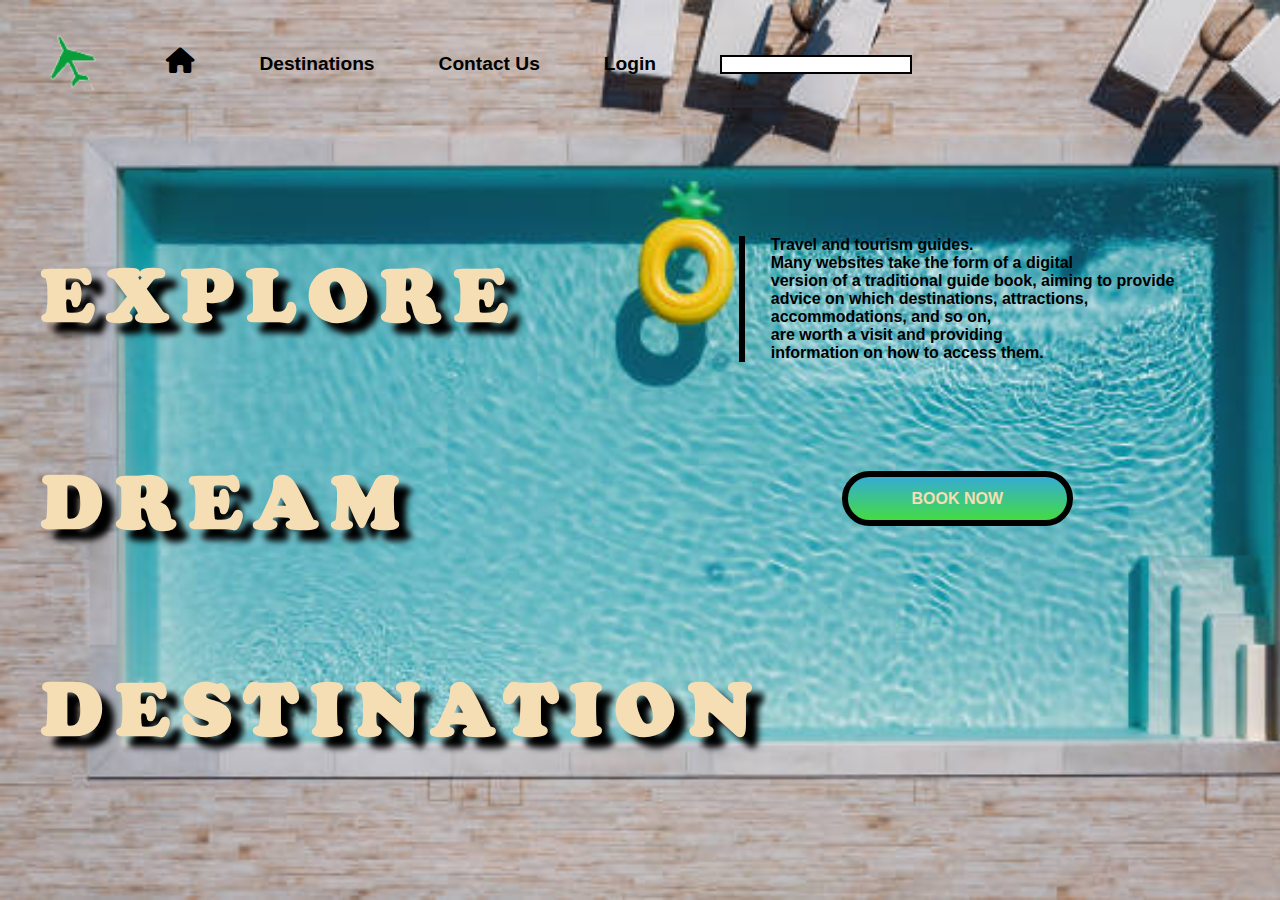
<file: index.html>
<!DOCTYPE html>
<html lang="en">

<head>
    <meta charset="UTF-8">
    <meta name="viewport" content="width=device-width, initial-scale=1.0">
    <link rel="stylesheet" href="style.css">
    <link rel="stylesheet" href="https://cdnjs.cloudflare.com/ajax/libs/font-awesome/6.5.1/css/all.min.css"/>
    <title>My Adventure: Home</title>
</head>


<body>
    <header class="header-main">
        <div>
            <a href="index.html"><img src="../images/logo.png" alt="Logo"></a>
        </div>
        <nav>
            <ul>
                <li><a class="a-1" href="index.html"><i class="fa fa-home"></i></a></li>
                <li><a class="a-1" href="Destination Page.html">Destinations</a></li>
                <li><a class="a-1" href="Contact US.html">Contact Us</a></li>
                <li><a class="a-1" href="LOGIN.html">Login</a></li>
                <li><input type="search"></li>
            </ul>
        </nav>
    </header>

    <aside>
        <h1><b>EXPLORE <br> DREAM <br>
                DESTINATION</b></h1>
        <div class="div-1">
            <div class="div-2">
                <p>Travel and tourism guides. <br> Many
                    websites take the form of a digital <br> version of a traditional guide book,
                    aiming to provide <br> advice on which destinations, attractions, <br> accommodations, and so on, <br> are
                    worth a visit and providing <br> information on how to access them.</p>
            </div>

          <div class="div-button-1"><a class="a-2" href="../html/Destination Page.html">BOOK NOW</a></div>


        </div>
    </aside>
</body>

</html>
</file>
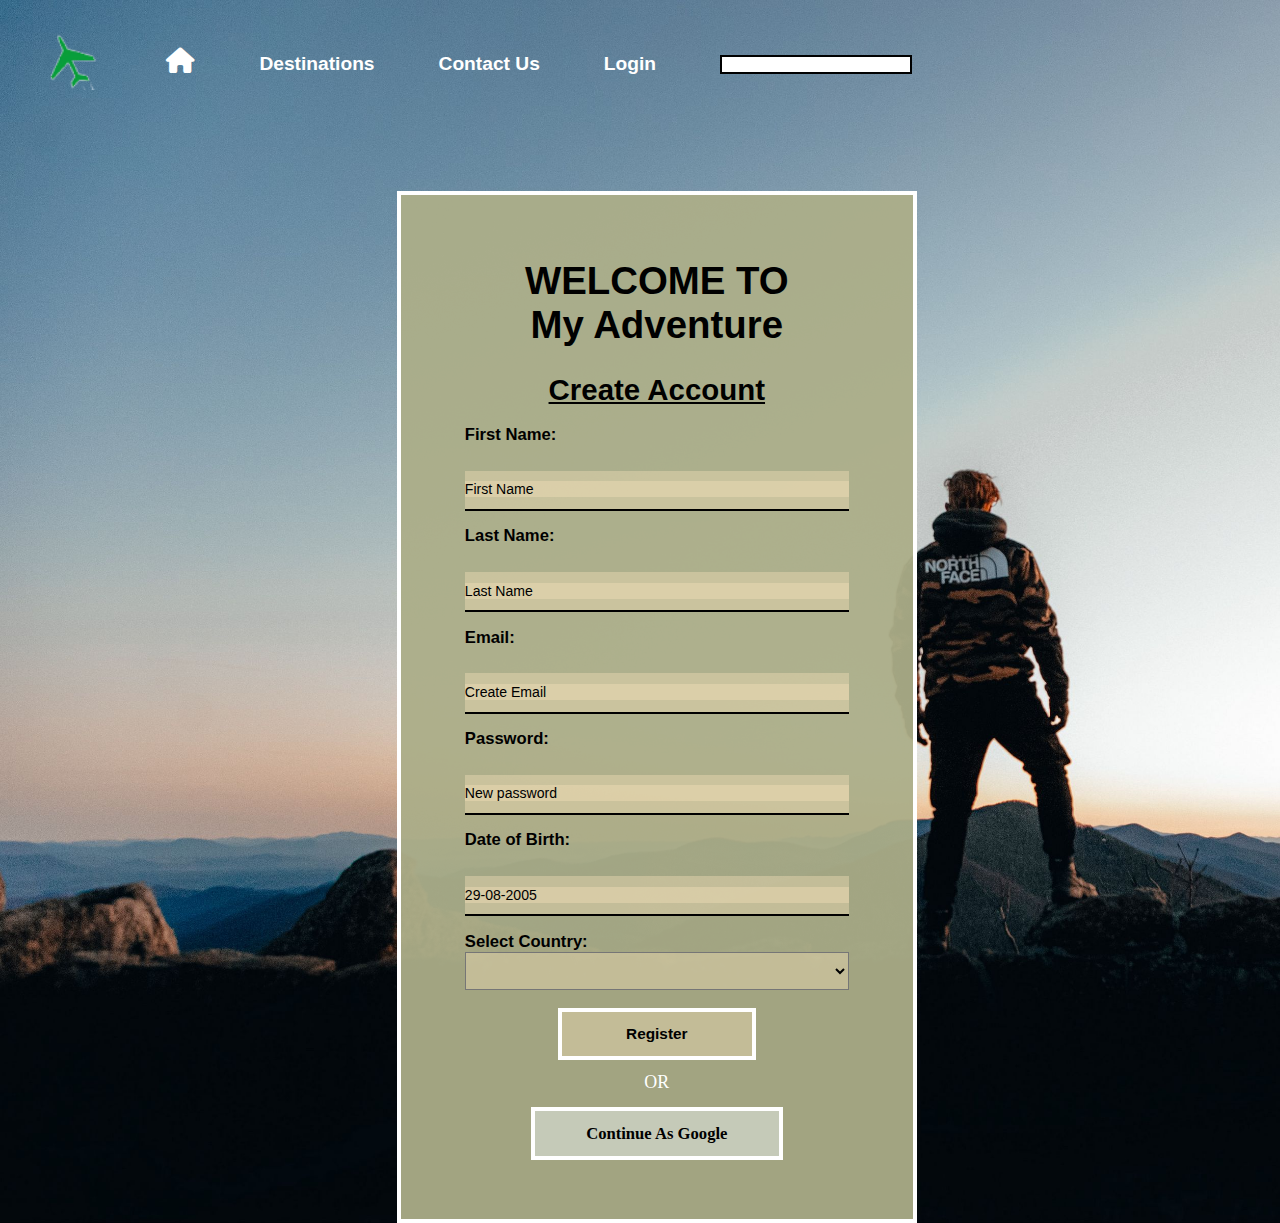
<file: Create one.html>
<!DOCTYPE html>
<html lang="en">

<head>
    <meta charset="UTF-8">
    <meta name="viewport" content="width=device-width, initial-scale=1.0">
    <link rel="stylesheet" href="create.css">
    <link rel="stylesheet" href="https://cdnjs.cloudflare.com/ajax/libs/font-awesome/6.5.1/css/all.min.css" />
    
    <title>Create Account</title>
</head>

<body>
    <header class="header-main">
        <div>
            <a href="index.html"><img src="../images/logo.png" alt="Logo"></a>
        </div>
        <nav>
            <ul>
                <li><a class="a-1" href="index.html"><i class="fa fa-home"></i></a></li>
                <li><a class="a-1" href="Destination Page.html">Destinations</a></li>
                <li><a class="a-1" href="Contact US.html">Contact Us</a></li>
                <li><a class="a-1" href="LOGIN.html">Login</a></li>
                <li><input type="search"></li>
            </ul>
        </nav>
    </header>
    <form class="create-form">
        <h1>WELCOME TO <br> My Adventure</h1>
        <h2><u>Create Account</u></h2>
        <br>
        <div class="lab-in-div">
            <label for="name">First Name:</label>
        <input type="text" placeholder="First Name">
        <br>
        <label for="name">Last Name:</label>
        <input type="text" placeholder="Last Name">
        <br>
        <label for="email">Email:</label>
        <input type="email" placeholder="Create Email" required>
        <br>
        <label for="password"> Password:</label>
        <input type="password" placeholder="New password" required maxlength="8">
        <br>
        <label for="Date of Birth">Date of Birth:</label>
        <input type="text" placeholder="29-08-2005">
        <br>
        <label for="country">Select Country:</label>
        <select name="" id="">
            <option value=""></option>
            <option value="">Pakistan</option>
            <option value="">India</option>
            <option value="">UAE</option>
            <option value="">USA</option>
            <option value="">CANADA</option>
            <option value="">PORTUGAL</option>
            <option value="">BRAZIL</option>
            <option value="">CHINA</option>
            <option value="">JAPAN</option>
        </select>
        </div>

        <br>
        <button>Register</button>
        <br>
       <p>OR</p>
        <br>
        <a href="https://myaccount.google.com/">Continue As Google</a>
    </form>
</body>

</html>
</file>
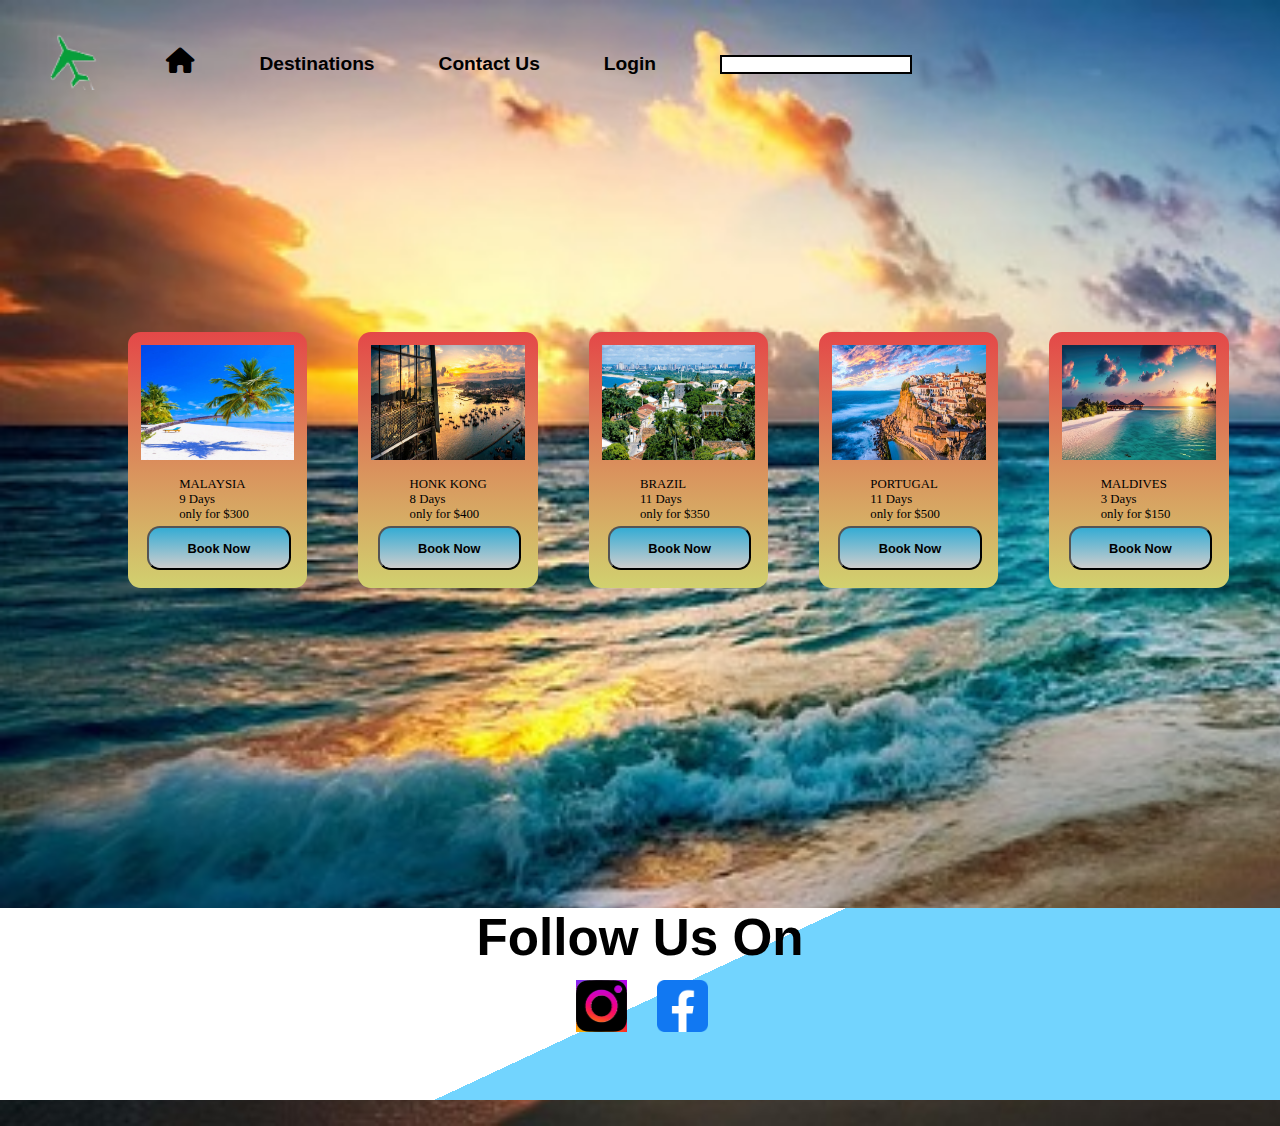
<file: Destination Page.html>
<!DOCTYPE html>
<html lang="en">

<head>
    <meta charset="UTF-8">
    <meta name="viewport" content="width=device-width, initial-scale=1.0">
    <link rel="stylesheet" href="https://cdnjs.cloudflare.com/ajax/libs/font-awesome/6.5.1/css/all.min.css" />
    <link rel="stylesheet" href="Destination.css">
    <title>My Adventure: Destination</title>

</head>

<body>
    <header class="header-main">
        <div>
            <a href="index.html"><img src="../images/logo.png" alt="Logo"></a>
        </div>
        <nav>
            <ul>
                <li><a class="a-1" href="index.html"><i class="fa fa-home"></i></a></li>
                <li><a class="a-1" href="Destination Page.html">Destinations</a></li>
                <li><a class="a-1" href="Contact US.html">Contact Us</a></li>
                <li><a class="a-1" href="LOGIN.html">Login</a></li>
                <li><input type="search"></li>
            </ul>
        </nav>
    </header>
    <!-- <main class="main-1"> -->

        <div class="main-pic-div-1">
            <div class="pic-div-1">
                <img class="img-1" src="../images/pic 2.webp" alt="">
                <p class="p-1">MALAYSIA <br>9 Days <br>only for $300 </p>
                <button class="pic-button-1">Book Now</button>
            </div>
            <div class="pic-div-2">
               <img class="img-1" src="../images/honkong.jpg" alt="">
                <p class="p-2">HONK KONG <br>8 Days <br>only for $400 </p>
                <button class="pic-button-1">Book Now</button>
            </div>
            <div class="pic-div-3">
                <img class="img-1" src="../images/Brazil.jpg" alt="">
                <p class="p-3">BRAZIL <br>11 Days <br>only for $350</p>
                <button class="pic-button-1">Book Now</button>
            </div>
            <div class="pic-div-4">
                <img class="img-1" src="../images/portugal.jpg" alt="">
                <p class="p-4">PORTUGAL <br>11 Days <br>only for $500</p>
                <button class="pic-button-1">Book Now</button>
            </div>
            <div class="pic-div-5">
                <img class="img-1" src="../images/maldive.avif" alt="">
                <p class="p-5">MALDIVES <br>3 Days <br>only for $150</p>
                <button class="pic-button-1">Book Now</button>
            </div>
        </div>
    <!-- </main> -->
<footer class="main-footer">
    <h1>Follow Us On</h1>
    <a href="#"><img class="insta-color" src="../images/insta color.jpg" alt=""></a>
    <a href="#"><img class="facebook-color" src="../images/facebook-color.png" alt=""></a>

</footer>

</body>

</html>
</file>
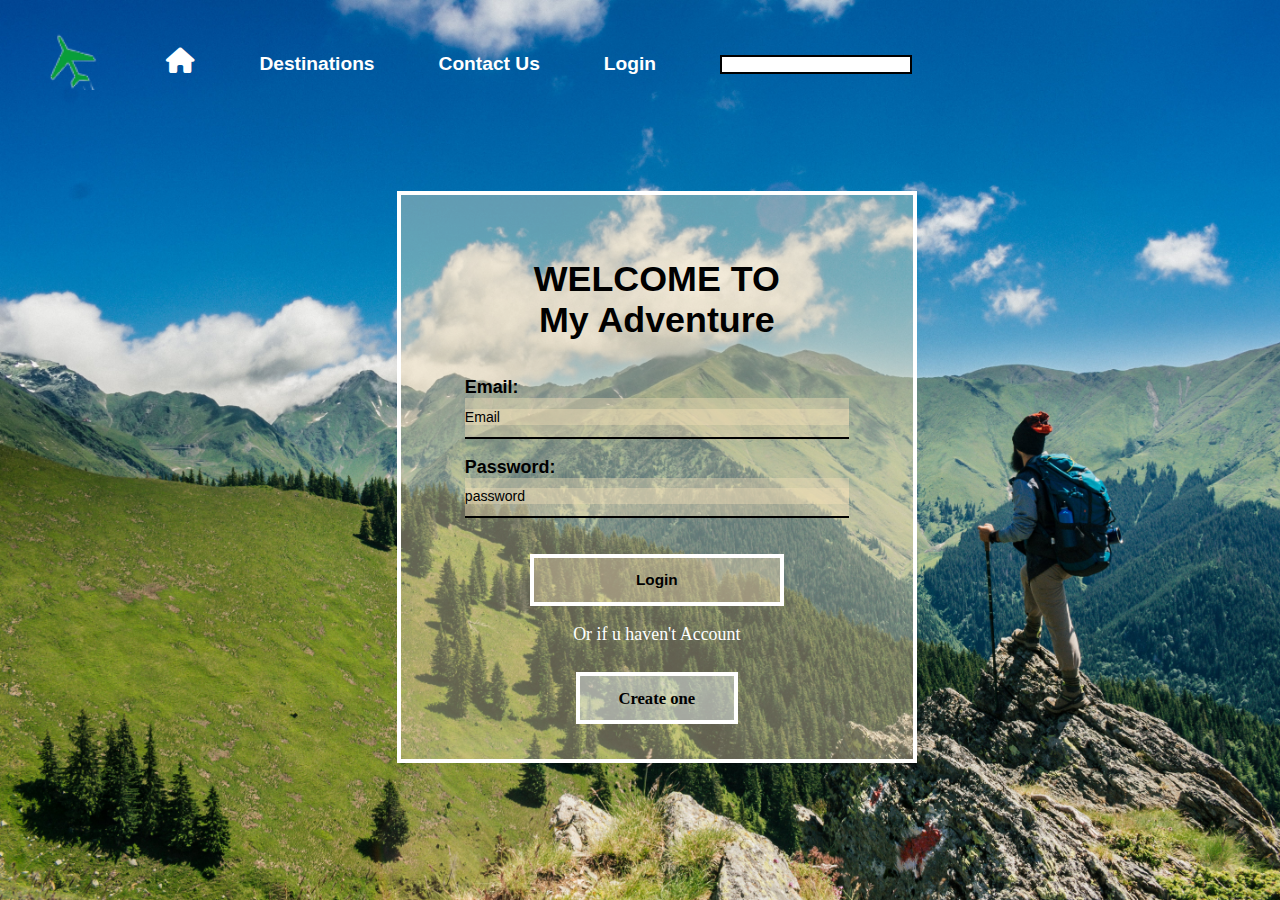
<file: LOGIN.html>
<!DOCTYPE html>
<html lang="en">

<head>
    <meta charset="UTF-8">
    <meta name="viewport" content="width=device-width, initial-scale=1.0">
    <link rel="stylesheet" href="login.css">
    <link rel="stylesheet" href="https://cdnjs.cloudflare.com/ajax/libs/font-awesome/6.5.1/css/all.min.css" />
    <title>My Adventure: Login</title>
</head>


<body >
    <header class="header-main">
        <div>
            <a href="index.html"><img src="../images/logo.png" alt="Logo"></a>
        </div>
        <nav>
            <ul>
                <li><a class="a-1" href="index.html"><i class="fa fa-home"></i></a></li>
                <li><a class="a-1" href="Destination Page.html">Destinations</a></li>
                <li><a class="a-1" href="Contact US.html">Contact Us</a></li>
                <li><a class="a-1" href="LOGIN.html">Login</a></li>
                <li><input type="search"></li>
            </ul>
        </nav>
    </header>

    <form class="main-form">
        <h2>WELCOME TO <br> My Adventure</h2>
        <br><br>
        <div>
            <label for="email">Email:</label>
            <input type="email" placeholder="Email" required>
            <br><br>
            <label for="password">Password:</label>
            <input type="password" placeholder="password" required maxlength="8">
        </div>
        <br><br>
        <button>Login</button>
        <br><br>
        <p>Or if u haven't Account</p>
        <br>
        <a href="Create one.html">Create one</a>
    </form>
</body>

</html>
</file>
<file: style.css>
@font-face {
    font-family: arham;
    src: url(../images/COOPBL.TTF);
}


* {
    padding: 0%;
    margin: 0%;
}

body,
html {
    min-height: 100%;
}

body {


    background-image: url(../images/back-pic-1.jpeg);
    background-size: cover;
    background-repeat: no-repeat;

}

.header-main {
    width: 100%;
    height: 17vh;
    margin-top: 1vw;
    display: flex;

    div {
        padding-left: 3vw;

        img {
            width: 5vw;
            padding-top: 1.2vw;
            /* border-radius: 90vw; */
        }
    }

    ul {
        list-style: none;
        display: flex;
        line-height: 8vw;

        li {
            margin-left: 5vw;

            a {
                font-family: 'Lucida Sans', 'Lucida Sans Regular', 'Lucida Grande', 'Lucida Sans Unicode', Geneva, Verdana, sans-serif;
               color: rgb(0, 0, 0);
                font-size: 1.5vw;
                font-weight: bold;
                text-decoration: none;

                i {
                    font-size: 2vw;
                }

            }

            input {
                width: 15vw;
                border: solid 0.2vw black;
            }

        }
    }
}

.a-1:hover {
    transition-duration: 0.1s;
    background-color: rgb(255, 255, 255);
   box-shadow: 0vw 0vw 7vw 1vw rgb(134, 216, 243);
    color: rgb(0, 0, 0);
    padding: 2vw;
    border-radius: 25vw;
}

aside {
    display: flex;

    h1 {

        /* color: rgb(255, 255, 255); */
        color: wheat;
        text-shadow: 12px 11px 6px black;
        /* font-family: Impact, 'Arial Narrow Bold', sans-serif; */
        font-family: arham;
        font-size: 6vw;
        letter-spacing: 1vw;
        margin-left: 3.2vw;
        margin-top: 2vw;
        line-height: 23vh;

    }

    .div-2 {
        margin-left: -2vw;
        border-left: 0.5vw solid;
        border-color: black;
        width: 40vw;
        height: fit-content;
        margin-top: 5.5vw;

        p {
            color: rgb(0, 0, 0);
            text-shadow: 9px 24px 8px rgb(255, 250, 250);
            margin-left: 2vw;
            font-weight: bold;
            font-family: 'Segoe UI', Tahoma, Geneva, Verdana, sans-serif;
        }

    }

}

.div-button-1 {
    margin-top: 10vw;
}

.a-2 {
    font-family: Arial, Helvetica, sans-serif;
    font-weight: bolder;
    padding: 1vw 5vw;
    margin: 4vw 0vw 0vw 6vw;
    border-radius: 3vw;
    background-image: linear-gradient(rgb(53, 172, 212), rgb(68, 219, 68));
    border: solid 0.5vw black;
    cursor: pointer;
    text-decoration: none;
    color: wheat;

}





.a-2:hover {
    background-image: linear-gradient(rgb(235, 61, 61), rgb(108, 235, 108));
    color: antiquewhite;
    padding: 1vw 8vw;
}

@media only screen and (max-width:600px) {
    body {
        background-image: url(../images/back-pic-1.jpeg);
        background-size: cover;

    }

    .header-main {
        display: grid;
        height: fit-content;
        width: fit-content;

        ul {

            display: grid;

            .a-1 {
                font-size: 3vw;

                i {
                    font-size: 3vw;
                }
            }

            input {
                width: 3vw;
                height: 3vw;
            }
        }

    }

    aside {
        display: flex;

        h1 {
            line-height: 15vw;
        }

        .div-2 {
            width: 40vw;
            height: 27vw;

            p {
                font-size: 2vw;
            }
        }

        .div-button-1 {
            margin-bottom: 10vw;
        }

        .a-2 {
            font-size: 2vw;
            padding: 1vw 3vw;
            margin-top: 1vw;
        }
    }
}
</file>
<file: create.css>
* {
    padding: 0%;
    margin: 0%;
}

body,
html {
    min-height: 100%;
}



body {
    background-image: url(../images/createone\ image.jpg);
    background-repeat: no-repeat;
    background-size: cover;

}




.header-main {
    width: 100%;
    height: 17vh;
    margin-top: 1vw;
    display: flex;

    div {
        padding-left: 3vw;

        img {
            width: 5vw;
            padding-top: 1.2vw;
            /* border-radius: 90vw; */
        }
    }

    ul {
        list-style: none;
        display: flex;
        line-height: 8vw;

        li {
            margin-left: 5vw;

            a {
                font-family: 'Lucida Sans', 'Lucida Sans Regular', 'Lucida Grande', 'Lucida Sans Unicode', Geneva, Verdana, sans-serif;
                color: rgb(255, 255, 255);
                font-size: 1.5vw;
                font-weight: bold;
                text-decoration: none;

                i {
                    font-size: 2vw;
                }

            }

            input {
                width: 15vw;
                border: solid 0.2vw black;
            }

        }
    }
}

.a-1:hover {
    transition-duration: 0.1s;
    background-color: rgb(11, 174, 183);
    box-shadow: 0vw 0vw 7vw 1vw lightblue;
    color: rgb(0, 0, 0);
    padding: 2vw;
    border-radius: 25vw;
}

.create-form {
    margin: 2vw 0vw 0vw 31vw;
    padding: 5vw;
    background-color: rgba(171, 173, 136, 0.944);
    width: 30vw;
    height: 70vw;
    text-align: center;
    border: 4px solid white;

    h1 {
        font-weight: bolder;
        font-family: 'Segoe UI', Tahoma, Geneva, Verdana, sans-serif;
        font-size: 3vw;
    }


    h2 {
        margin-top: 2vw;
        font-weight: bolder;
        font-family: 'Segoe UI', Tahoma, Geneva, Verdana, sans-serif;
        font-size: 2.3vw;

    }

    .lab-in-div {
        text-align: left;

        label {
            font-size: 1.3vw;
            font-weight: bolder;
            font-family: 'Segoe UI', Tahoma, Geneva, Verdana, sans-serif;

        }

        input {
            margin-bottom: 1.2vw;
            margin-top: 2vw;
            width: 30vw;
            height: 3vw;
            background-color: rgba(245, 224, 184, .4);

            border: 0;
            border-bottom: 2px solid black;
        }

    }

    ::placeholder {
        color: black;
        font-size: 1.1vw;
        background-color: rgba(245, 224, 184, .4);

    }

    select {
        width: 30vw;
        height: 3vw;
        background-color: rgba(245, 224, 184, .4);

    }

    button {
        padding: 1vw 5vw;
        background-color: rgba(245, 224, 184, .4);
        border: 4px solid white;
        font-size: 1.2vw;
        font-weight: bold;
        font-family: 'Segoe UI', Tahoma, Geneva, Verdana, sans-serif;
        cursor: pointer;
    }

    p {
        color: #fff;
        font-size: 1.4vw;
        padding-top: 1vw;
        padding-bottom: 1vw;
    }

    a {
        font-size: 1.3vw;
        margin: 0vw 0vw 0vw 0vw;
        padding: 1vw 4vw;
        color: black;
        font-weight: bolder;
        background-color: rgba(232, 239, 239, .5);
        border: 4px solid rgb(255, 255, 255);
        text-decoration: none;
    }


}

@media only screen and (max-width:600px) {

    .header-main {
        display: grid;
        height: fit-content;
        width: fit-content;

        ul {

            display: grid;

            .a-1 {
                font-size: 3vw;

                i {
                    font-size: 3vw;
                }
            }

            input {
                width: 3vw;
                height: 3vw;
            }
        }

    }

    .create-form {
        height: fit-content;
        margin-top: -25vw;

        option {
            font-size: 2vw;
        }

        button {
            margin-top: 0vw;
            margin-bottom: 0vw;
        }

        p {
            padding-bottom: 0vw;
        }

        a {
            font-size: 2vw;
            padding: 1vw 2vw;
        }






    }
}

@media only screen and (min-width:600px) and (max-width:1184px) {
    .create-form {
        height: fit-content;
    }

}
</file>
<file: Destination.css>
* {
    padding: 0;
    margin: 0%;
}

body,
html {
    min-height: 100%;
}

body {
    background-image: url(../images/beach\ destination.jpg);
    background-size: cover;
    background-repeat: no-repeat;

}

.header-main {
    width: 100%;
    height: 17vh;
    margin-top: 1vw;
    display: flex;

    div {
        padding-left: 3vw;

        img {
            width: 5vw;
            padding-top: 1.2vw;
            /* border-radius: 90vw; */
        }
    }

    ul {
        list-style: none;
        display: flex;
        line-height: 8vw;

        li {
            margin-left: 5vw;

            a {
                font-family: 'Lucida Sans', 'Lucida Sans Regular', 'Lucida Grande', 'Lucida Sans Unicode', Geneva, Verdana, sans-serif;
                color: black;
                font-size: 1.5vw;
                font-weight: bold;
                text-decoration: none;

                i {
                    font-size: 2vw;
                }

            }

            input {
                width: 15vw;
                border: solid 0.2vw black;
            }
        }
    }
}

.a-1:hover {
    transition-duration: 0.1s;
    background-image: linear-gradient(rgb(252, 72, 72), rgb(252, 252, 112));
    box-shadow: 0vw 0vw 2vw 0.2vw rgb(59, 229, 252);
    color: azure;
    padding: 2vw;
    border-radius: 25vw;
}

.main-pic-div-1 {
    margin-left: 6vw;
    margin-top: 13vw;
    display: flex;

    .pic-div-1,
    .pic-div-2,
    .pic-div-3,
    .pic-div-4,
    .pic-div-5,
    .pic-div-6 {

        border-radius: 1vw;
        background-image: linear-gradient(rgb(228, 72, 72), rgb(209, 209, 111));
        width: 14vw;
        height: 20vw;
        margin-left: 4vw;

        .p-1,
        .p-2,
        .p-3,
        .p-4,
        .p-5 {
            margin: 0vw 0vw 0vw 4vw;
            color: rgb(0, 0, 0);
            font-size: 1vw;
        }

        .img-1 {
            margin: 1vw 0vw 1vw 1vw;
            width: 12vw;
            height: 9vw;
        }

        .pic-button-1 {
            cursor: pointer;
            font-size: 1vw;
            font-weight: bold;
            padding: 1vw 3vw;
            margin: 0.3vw 0vw 0vw 1.5vw;
            background-image: linear-gradient(rgb(53, 172, 212), rgb(205, 205, 205));
            border-radius: 1vw;
        
        
        }
    }
}

.main-footer {
    margin-top: 25vw;
    margin-bottom: 2vw;
    width: 100%;
    height: 15vw;
    /* background-color: black; */
    background-image: linear-gradient(-25deg, rgb(114, 212, 254) 50%, rgb(255, 255, 255) 50%);



    h1 {
        font-size: 4vw;
        font-family: 'Segoe UI', Tahoma, Geneva, Verdana, sans-serif;
        color: rgb(0, 0, 0);
        text-align: center;
    }

    .insta-color {
        width: 4vw;
        margin-left: 45vw;
        margin-top: 1vw;
        margin-right: 2vw;
    }

    .facebook-color {
        width: 4vw;
    }
}

@media only screen and (max-width:600px) {

    .header-main {
        display: grid;
        height: fit-content;
        width: fit-content;

        ul {
            display: grid;

            .a-1 {
                font-size: 3vw;

                i {
                    font-size: 3vw;
                }
            }

            input {
                width: 3vw;
                height: 3vw;
            }
        }
    }

    .main-pic-div-1 {
        margin-top: 0vw;
        display: inline-block;

        .pic-div-1,
        .pic-div-2,
        .pic-div-3,
        .pic-div-4,
        .pic-div-5,
        .pic-div-6 {
            width: 30vw;
            height: 50vw;
            margin-left: 40vw;
            margin-bottom: 6vw;



            .img-1 {
                margin: 1vw 0vw 1vw 1vw;
                width: 28vw;
                height: 20vw;

            }

            .p-1,
            .p-2,
            .p-3,
            .p-4,
            .p-5 {
                margin-top: 3vw;
                margin-left: 6vw;
                font-size: 3vw;
                font-weight: bolder;

            }

            .pic-button-1 {
                margin-top: 4vw;
                font-size: 2.5vw;
                padding: 2vw 7vw;
            }


        }

    }


}
</file>
<file: login.css>
* {
    padding: 0%;
    margin: 0%;
}

body,
html {
    min-height: 100%;
}



body {
    background-image: url(../images/login\ back\ photo.jpg);
    background-repeat: no-repeat;
    background-size: cover;

}




.header-main {
    width: 100%;
    height: 17vh;
    margin-top: 1vw;
    display: flex;

    div {
        padding-left: 3vw;

        img {
            width: 5vw;
            padding-top: 1.2vw;
            /* border-radius: 90vw; */
        }
    }

    ul {
        list-style: none;
        display: flex;
        line-height: 8vw;

        li {
            margin-left: 5vw;

            a {
                font-family: 'Lucida Sans', 'Lucida Sans Regular', 'Lucida Grande', 'Lucida Sans Unicode', Geneva, Verdana, sans-serif;
                color: rgb(255, 255, 255);
                font-size: 1.5vw;
                font-weight: bold;
                text-decoration: none;

                i {
                    font-size: 2vw;
                }

            }

            input {
                width: 15vw;
                border: solid 0.2vw black;
            }

        }
    }
}

.a-1:hover {
    transition-duration: 0.1s;
    background-color: black;
    box-shadow: 0vw 0vw 7vw 1vw lightblue;
    color: beige;
    padding: 2vw;
    border-radius: 25vw;
}

.main-form {
    margin: 2vw 0vw 0vw 31vw;
    padding: 5vw;
    background-color: rgba(245, 224, 184, .4);
    width: 30vw;
    height: 34vw;
    text-align: center;
    border: 4px solid white;





    h2 {

        font-weight: bolder;
        font-family: 'Segoe UI', Tahoma, Geneva, Verdana, sans-serif;
        font-size: 2.8vw;
    }

    div {
        text-align: left;

        label {
            font-size: 1.4vw;
            font-weight: bold;
            font-family: 'Segoe UI', Tahoma, Geneva, Verdana, sans-serif;

        }

        input {
            width: 30vw;
            height: 3vw;
            background-color: rgba(245, 224, 184, .4);

            border: 0;
            border-bottom: 2px solid black;
        }

    }

    ::placeholder {
        color: black;
        font-size: 1.1vw;
        background-color: rgba(245, 224, 184, .4);

    }

    button {
        padding: 1vw 8vw;
        background-color: rgba(245, 224, 184, .4);
        border: 4px solid white;
        font-size: 1.2vw;
        font-weight: bold;
        font-family: 'Segoe UI', Tahoma, Geneva, Verdana, sans-serif;
        cursor: pointer;
    }

    p {
        color: #fff;
        font-size: 1.4vw;
        padding-bottom: 2vw;
    }

    a {
        font-size: 1.3vw;
        margin: 0vw 0vw 0vw 0vw;
        padding: 1vw 3vw;
        color: black;
        font-weight: bolder;
        background-color: rgba(232, 239, 239, .5);
        border: 4px solid rgb(255, 255, 255);
        text-decoration: none;
    }
}

@media only screen and (max-width:600px) {

    .header-main {
        display: grid;
        height: fit-content;
        width: fit-content;

        ul {

            display: grid;

            .a-1 {
                font-size: 3vw;

                i {
                    font-size: 3vw;
                }
            }

            input {
                width: 3vw;
                height: 3vw;
            }
        }

    }

    .main-form {
        height: fit-content;
        margin-top: -25vw;

        button {
            margin-top: 0vw;
            margin-bottom: 0vw;
        }

        p {
            padding-bottom: 0vw;
        }

        a {
            font-size: 2vw;
            padding: 1vw 2vw;
        }






    }
}

@media only screen and (min-width:600px) and (max-width:1184px) {
    .main-form {
        height: fit-content;
    }

}
</file>
